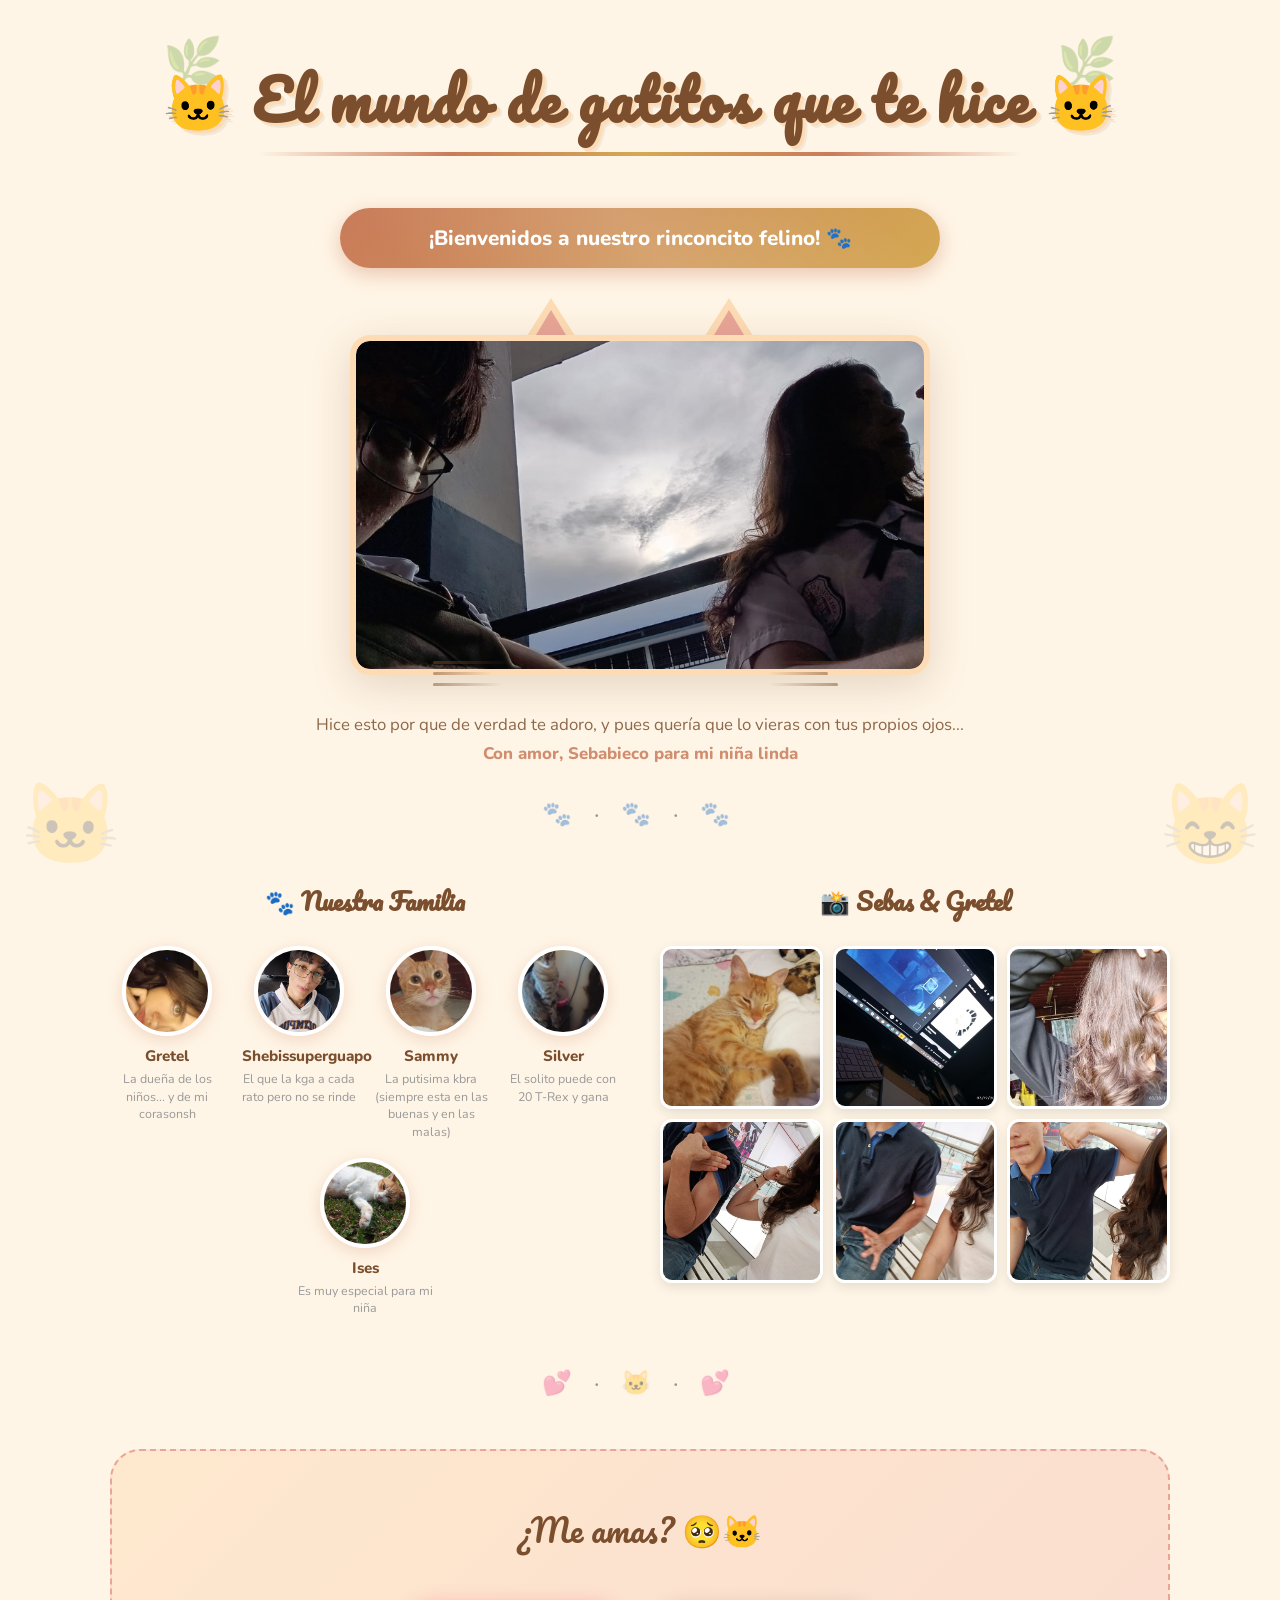
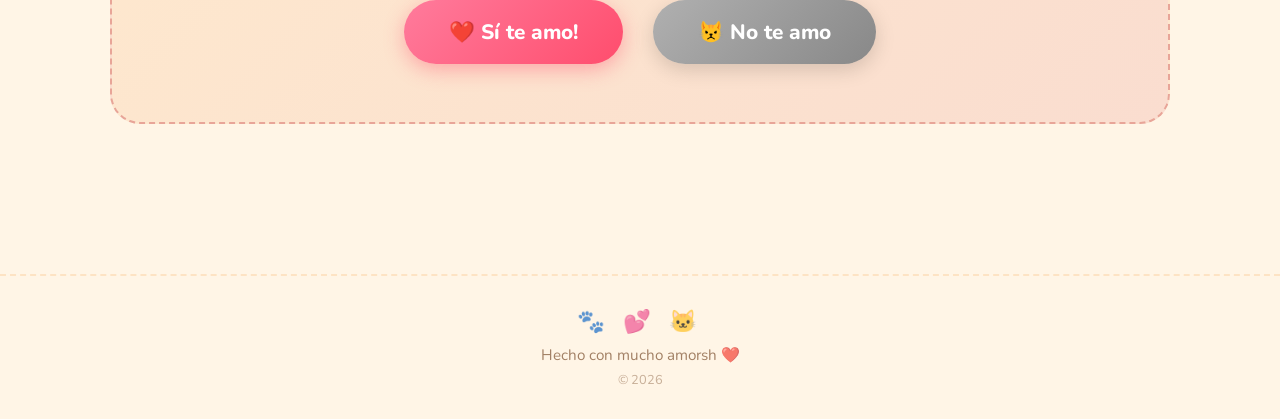
<file: index.html>
<!DOCTYPE html>
<html lang="es">
<head>
  <meta charset="UTF-8">
  <meta name="viewport" content="width=device-width, initial-scale=1.0">
  <title> Nuestro Super Mundo Michísimo </title>

  <link rel="stylesheet" href="gati.css">
  <script src="gati.js"></script>
</head>
<body>

  <!-- Fondo con patitas flotantes -->
  <div class="bg-paws" id="bgPaws"></div>

  <!-- Gatitos decorativos fijos -->
  <div class="deco-cat bl">🐱</div>
  <div class="deco-cat br">😸</div>

  <!-- OVERLAY DE ÉXITO -->
  <div class="success-overlay" id="successOverlay">
    <div class="success-box">
      <div style="font-size:4rem">🎉</div>
      <h2>Ya sabía que me amabas</h2>
      <div class="success-cats">🐱🐱🐱</div>
      <p>Eres lo mejor que me ha pasado... tú y nuestros gatitos jiji </p>
      <button class="close-success" onclick="closeSuccess()">¡Siempre! 🐾</button>
    </div>
  </div>

  <div class="page-wrapper">

    <!-- ENCABEZADO -->
    <header>
      <div class="header-deco left">🌿</div>
      <div class="header-deco right">🌿</div>
      <h1 class="site-title">🐱 El mundo de gatitos que te hice 🐱</h1>
    </header>

    <!-- BANNER DE BIENVENIDA -->
    <div class="welcome-banner">
      ¡Bienvenidos a nuestro rinconcito felino! 🐾
    </div>

    <!-- FOTO PRINCIPAL -->
    <section class="hero-section">
      <div class="hero-frame">

        <div class="cat-ears">
          <div class="cat-ear"></div>
          <div class="cat-ear"></div>
        </div>

        <div class="hero-img-container" id="heroImg">
          <img src="img/dos.jpeg" alt="Silueta de gato" class="cat-silhouette">

          <div class="img-placeholder">
            <div class="icon"></div>
            <div style="font-size:0.8rem; opacity:0.7">
            </div>
          </div>
        </div>

        <div class="whiskers">
          <div class="whisker-group left">
            <div class="whisker"></div>
            <div class="whisker" style="width:60px"></div>
            <div class="whisker" style="width:70px"></div>
          </div>

          <div class="whisker-group right">
            <div class="whisker"></div>
            <div class="whisker" style="width:60px"></div>
            <div class="whisker" style="width:70px"></div>
          </div>
        </div>

      </div>

      <p class="hero-caption">
        Hice esto por que de verdad te adoro, y pues quería que lo vieras con tus propios ojos...<br>
        <strong>Con amor, Sebabieco para mi niña linda</strong>
      </p>
    </section>

    <div class="divider">🐾 · 🐾 · 🐾</div>

    <!-- NUESTRA FAMILIA + MEMORIAS GATUNAS -->
    <div class="two-col">

      <!-- NUESTRA FAMILIA -->
      <div>

        <h2 class="section-title">🐾 Nuestra Familia</h2>

        <div class="familia-cards">

          <div class="family-card">
            <div class="avatar-frame">
              <img src="img/gre.jpeg" alt="Mi vida">
            </div>
            <h3>Gretel</h3>
            <p>La dueña de los niños... y de mi corasonsh</p>
          </div>

          <div class="family-card">
            <div class="avatar-frame">
              <img src="img/yo.jpeg" alt="Alejandro">  
            </div>
            <h3>Shebissuperguapo</h3>
            <p>El que la kga a cada rato pero no se rinde</p>
          </div>

          <div class="family-card">
            <div class="avatar-frame">
              <img src="img/sammy.jpeg" alt="Sammy">
            </div>
            <h3>Sammy</h3>
            <p>La putisima kbra (siempre esta en las buenas y en las malas)</p>
          </div>

          <div class="family-card">
            <div class="avatar-frame">
              <img src="img/Silver.jpeg" alt="Silver">
            </div>
            <h3>Silver</h3>
            <p>El solito puede con 20 T-Rex y gana</p>
          </div>

          <div class="family-card">
            <div class="avatar-frame">
              <img src="img/Ises.jpeg" alt="Ises">
            </div>
            <h3>Ises</h3>
            <p>Es muy especial para mi niña</p>
          </div>

        </div>

      </div>

      <!-- MEMORIAS GATUNAS -->
      <div>

        <h2 class="section-title">📸 Sebas & Gretel</h2>

        <div class="memories-grid">

          <div class="memory-frame">
            <img src="img/recuerdo1.jpeg" alt="Recuerdo 1">
            <div class="memory-placeholder">
              <div class="icon"></div>
            </div>
          </div>

          <div class="memory-frame">
            <img src="img/recuerdo2.jpeg" alt="Recuerdo 2">
            <div class="memory-placeholder">
              <div class="icon"></div>
            </div>
          </div>

          <div class="memory-frame">
            <img src="img/recuerdo3.jpeg" alt="Recuerdo 3">
            <div class="memory-placeholder">
              <div class="icon"></div>
            </div>
          </div>

          <div class="memory-frame">
            <img src="img/recuerdo4.jpeg" alt="Recuerdo 4">
            <div class="memory-placeholder">
              <div class="icon"></div>
            </div>
          </div>

          <div class="memory-frame">
            <img src="img/recuero5.jpeg" alt="Recuerdo 5">
            <div class="memory-placeholder">
              <div class="icon"></div>
            </div>
          </div>

          <div class="memory-frame">
            <img src="img/recuerdo6.jpeg" alt="Recuerdo 6">
            <div class="memory-placeholder">
              <div class="icon"></div>
  
            </div>
          </div>

        </div>

      </div>

    </div>

    <div class="divider">💕 · 🐱 · 💕</div>

    <!-- BOTONES DE AMOR -->
    <section class="love-section">
      <p class="love-question">¿Me amas? 🥺🐱</p>

      <div class="love-buttons" id="loveButtons">

        <button class="btn-yes" onclick="yesPressed()">
          ❤️ Sí te amo!
        </button>

        <button class="btn-no" id="noBtn">
          😾 No te amo
        </button>

      </div>
    </section>

  </div>

  <!-- PIE DE PÁGINA -->
  <footer>
    <div class="footer-icons">🐾 💕 🐱</div>
    <p>Hecho con mucho amorsh ❤️</p>
    <p style="font-size:0.8rem; margin-top:6px; opacity:0.6">© 2026</p>
  </footer>

</body>
</html>
</file>
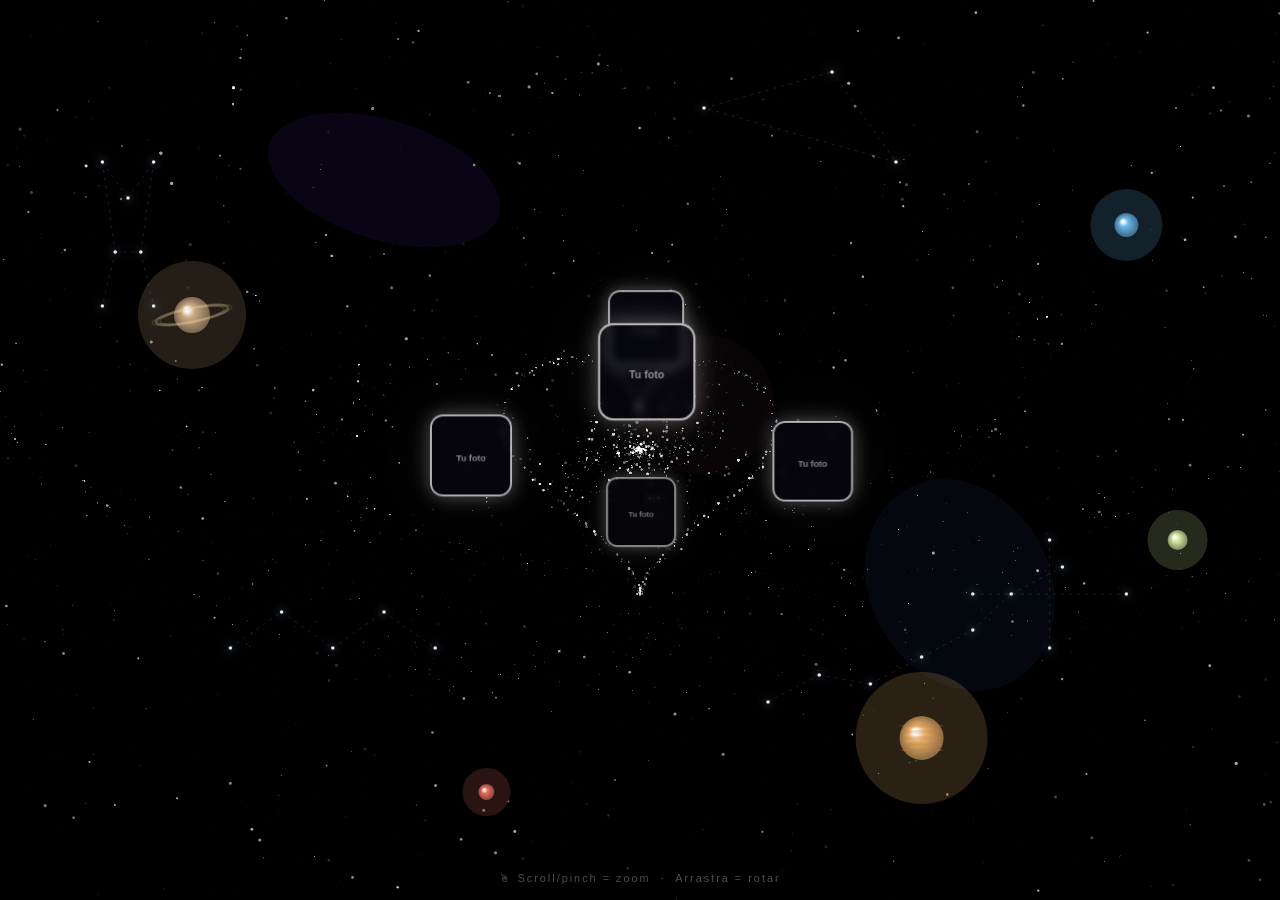
<file: VS 2.0/index2.html>
<!DOCTYPE html>
<html lang="es">
<head>
<meta charset="UTF-8">
<meta name="viewport" content="width=device-width, initial-scale=1.0">
<title>Galaxia 3D</title>
<style>
*{margin:0;padding:0;box-sizing:border-box}
html,body{width:100%;height:100%;background:#000;overflow:hidden;cursor:grab}
body.drag{cursor:grabbing}

/* WebGL canvas — fondo */
#c{position:fixed;inset:0;width:100%;height:100%}

/* Canvas 2D decorativo fijo — constelaciones/planetas en el fondo */
#deco{position:fixed;inset:0;width:100%;height:100%;pointer-events:none;z-index:1}

/* Marcos de fotos — posición absoluta calculada por JS con misma MVP */
#frames{position:fixed;inset:0;pointer-events:none;z-index:2}
.frame{
  position:absolute;
  width:88px;height:88px;
  border-radius:14px;
  border:2px solid rgba(255,255,255,0.7);
  background:rgba(10,10,20,0.55);
  backdrop-filter:blur(4px);
  box-shadow:0 0 20px rgba(255,255,255,0.3),0 0 60px rgba(255,255,255,0.08);
  overflow:hidden;
  display:flex;align-items:center;justify-content:center;
  pointer-events:auto;
  cursor:pointer;
  will-change:transform,opacity;
  transform-origin:center center;
}
.frame:hover{box-shadow:0 0 32px rgba(255,255,255,0.6)}
.frame img{width:100%;height:100%;object-fit:cover;border-radius:12px;display:block}
.frame .ph{
  display:flex;flex-direction:column;align-items:center;gap:5px;
  color:rgba(255,255,255,0.55);font:600 0.6rem/1.2 sans-serif;text-align:center;padding:8px
}
.frame .ph i{font-size:1.8rem;font-style:normal}
.frame input{position:absolute;inset:0;opacity:0;cursor:pointer;width:100%;height:100%}

#hint{
  position:fixed;bottom:16px;left:50%;transform:translateX(-50%);
  color:rgba(255,255,255,0.3);font:0.68rem/1 sans-serif;letter-spacing:2px;
  pointer-events:none;z-index:10
}
</style>
</head>
<body>
<canvas id="c"></canvas>
<canvas id="deco"></canvas>
<div id="frames">
  <div class="frame" id="f0"><div class="ph"><i></i>Tu foto</div><input type="file" accept="img/oli1.jpeg"></div>
  <div class="frame" id="f1"><div class="ph"><i></i>Tu foto</div><input type="file" accept="img/oli2.jpeg"></div>
  <div class="frame" id="f2"><div class="ph"><i></i>Tu foto</div><input type="file" accept="img/oli3.jpeg"></div>
  <div class="frame" id="f3"><div class="ph"><i></i>Tu foto</div><input type="file" accept="img/oli4.jpeg"></div>
  <div class="frame" id="f4"><div class="ph"><i></i>Tu foto</div><input type="file" accept="img/oli5.jpeg"></div>
</div>
<div id="hint">🖱 Scroll/pinch = zoom &nbsp;·&nbsp; Arrastra = rotar</div>

<script>
// ══════════════════════════════════════════════════
//  WEBGL — galaxia 3D
// ══════════════════════════════════════════════════
const cv=document.getElementById('c');
const gl=cv.getContext('webgl')||cv.getContext('experimental-webgl');

function resize(){
  cv.width=innerWidth*devicePixelRatio; cv.height=innerHeight*devicePixelRatio;
  cv.style.width=innerWidth+'px'; cv.style.height=innerHeight+'px';
  gl.viewport(0,0,cv.width,cv.height);
}
resize(); addEventListener('resize',resize);

const VS=`attribute vec3 aP;attribute float aS;attribute float aB;uniform mat4 uM;varying float vB;
void main(){vec4 p=uM*vec4(aP,1);gl_Position=p;gl_PointSize=clamp(aS*500./p.w,.5,16.);vB=aB;}`;
const FS=`precision mediump float;varying float vB;
void main(){vec2 c=gl_PointCoord-.5;float d=dot(c,c);if(d>.25)discard;
float a=(1.-smoothstep(.1,.25,d))*vB;gl_FragColor=vec4(1,1,1,a);}`;

function sh(t,s){const x=gl.createShader(t);gl.shaderSource(x,s);gl.compileShader(x);return x;}
const pr=gl.createProgram();
gl.attachShader(pr,sh(gl.VERTEX_SHADER,VS));
gl.attachShader(pr,sh(gl.FRAGMENT_SHADER,FS));
gl.linkProgram(pr);gl.useProgram(pr);
const lP=gl.getAttribLocation(pr,'aP');
const lS=gl.getAttribLocation(pr,'aS');
const lB=gl.getAttribLocation(pr,'aB');
const lM=gl.getUniformLocation(pr,'uM');

// matrix helpers
const m4=()=>new Float32Array(16);
function ident(m){m.fill(0);m[0]=m[5]=m[10]=m[15]=1;return m;}
function mul(a,b){const o=m4();for(let r=0;r<4;r++)for(let c=0;c<4;c++)o[c*4+r]=a[r]*b[c*4]+a[r+4]*b[c*4+1]+a[r+8]*b[c*4+2]+a[r+12]*b[c*4+3];return o;}
function persp(fov,asp,n,f){const m=m4(),t=1/Math.tan(fov/2);m[0]=t/asp;m[5]=t;m[10]=(f+n)/(n-f);m[11]=-1;m[14]=2*f*n/(n-f);return m;}
function Rx(a){const m=m4(),c=Math.cos(a),s=Math.sin(a);ident(m);m[5]=c;m[6]=s;m[9]=-s;m[10]=c;return m;}
function Ry(a){const m=m4(),c=Math.cos(a),s=Math.sin(a);ident(m);m[0]=c;m[2]=-s;m[8]=s;m[10]=c;return m;}
function Tz(z){const m=m4();ident(m);m[14]=z;return m;}

// particles
const P=[],SZ=[],BR=[];
const rn=Math.random;
function star(x,y,z,s,b){P.push(x,y,z);SZ.push(s);BR.push(b);}

// background sphere
for(let i=0;i<1800;i++){
  const u=rn(),v=rn(),th=Math.PI*2*u,ph=Math.acos(2*v-1),r=650+rn()*500;
  star(r*Math.sin(ph)*Math.cos(th),r*Math.cos(ph),r*Math.sin(ph)*Math.sin(th),rn()*1.8+0.3,rn()*.7+.3);
}
// spiral arms
function arm(off,n){for(let i=0;i<n;i++){
  const t=i/n*Math.PI*4.5,r=t*52+rn()*22,a=t+off+(rn()-.5)*.5,sp=(rn()-.5)*18;
  star(Math.cos(a)*r+Math.cos(a+Math.PI/2)*sp,(rn()-.5)*(r*.06+5),Math.sin(a)*r+Math.sin(a+Math.PI/2)*sp,rn()*2+.4,rn()*.8+.2);
}}
arm(0,700);arm(Math.PI,700);arm(Math.PI*.5,200);arm(Math.PI*1.5,200);
// core
for(let i=0;i<500;i++){const r=Math.pow(rn(),2)*65,th=rn()*Math.PI*2,ph=Math.acos(2*rn()-1);star(r*Math.sin(ph)*Math.cos(th),r*Math.cos(ph)*.5,r*Math.sin(ph)*Math.sin(th),rn()*3+.8,rn()*.4+.6);}
// halo
for(let i=0;i<300;i++){const r=200+rn()*200,th=rn()*Math.PI*2,ph=Math.acos(2*rn()-1);star(r*Math.sin(ph)*Math.cos(th),r*Math.cos(ph),r*Math.sin(ph)*Math.sin(th),rn()*1.2+.3,rn()*.4+.1);}
// heart (upright)
for(let i=0;i<360;i++){
  const t=i/360*Math.PI*2;
  const hx=16*Math.pow(Math.sin(t),3);
  const hy=13*Math.cos(t)-5*Math.cos(2*t)-2*Math.cos(3*t)-Math.cos(4*t);
  const sc=4.8,j=()=>(rn()-.5)*3;
  star(hx*sc+j(),hy*sc+j(),j()*2,rn()*2.5+1,rn()*.5+.5);
}

const N=P.length/3;
function mkBuf(data,loc,sz){const b=gl.createBuffer();gl.bindBuffer(gl.ARRAY_BUFFER,b);gl.bufferData(gl.ARRAY_BUFFER,new Float32Array(data),gl.STATIC_DRAW);gl.enableVertexAttribArray(loc);gl.vertexAttribPointer(loc,sz,gl.FLOAT,false,0,0);return b;}
mkBuf(P,lP,3);mkBuf(SZ,lS,1);
const brBase=new Float32Array(BR),brLive=new Float32Array(BR);
const bPh=new Float32Array(N).map(()=>rn()*Math.PI*2);
const bSp=new Float32Array(N).map(()=>rn()*.018+.004);
const bBuf=gl.createBuffer();

// ══════════════════════════════════════════════════
//  FOTO FRAMES — posiciones 3D alrededor del corazón
// ══════════════════════════════════════════════════
// Radio pequeño = pegado al corazón, distribuido en círculo
const SLOTS=[
  {wx: 95, wy:  0, wz:  0},
  {wx:-95, wy:  0, wz:  0},
  {wx:  0, wy:  0, wz: 95},
  {wx:  0, wy:  0, wz:-95},
  {wx:  0, wy: 90, wz:  0},
];
SLOTS.forEach((s,i)=>{
  s.fp=rn()*Math.PI*2;  // float phase
  const el=document.getElementById('f'+i);
  el.querySelector('input').addEventListener('change',ev=>{
    const f=ev.target.files[0];if(!f)return;
    const url=URL.createObjectURL(f);
    el.innerHTML=`<img src="${url}">`;
  });
});

// ══════════════════════════════════════════════════
//  DECO CANVAS — constelaciones, planetas, nebulosas
// ══════════════════════════════════════════════════
const dc=document.getElementById('deco');
const ctx=dc.getContext('2d');
function resizeDeco(){dc.width=innerWidth;dc.height=innerHeight;}
resizeDeco();addEventListener('resize',resizeDeco);

// Constelaciones definidas como arrays de puntos normalizados [x,y]
const CONSTELLATIONS=[
  // Orión (simplificado)
  {pts:[[.08,.18],[.10,.22],[.12,.18],[.09,.28],[.11,.28],[.08,.34],[.12,.34]],
   lines:[[0,1],[1,2],[0,3],[2,4],[3,5],[4,6],[3,4]]},
  // Cruz del Sur
  {pts:[[.82,.60],[.82,.72],[.76,.66],[.88,.66]],
   lines:[[0,1],[2,3]]},
  // Casiopea (W)
  {pts:[[.18,.72],[.22,.68],[.26,.72],[.30,.68],[.34,.72]],
   lines:[[0,1],[1,2],[2,3],[3,4]]},
  // Triángulo de verano
  {pts:[[.55,.12],[.65,.08],[.70,.18]],
   lines:[[0,1],[1,2],[2,0]]},
  // Osa mayor (mango de cacerola)
  {pts:[[.60,.78],[.64,.75],[.68,.76],[.72,.73],[.76,.70],[.79,.66],[.83,.63]],
   lines:[[0,1],[1,2],[2,3],[3,4],[4,5],[5,6]]},
];

// Estrellas fijas del fondo (canvas 2D)
const BG_STARS=Array.from({length:400},()=>({
  x:rn(),y:rn(),r:rn()*1.4+.2,ph:rn()*Math.PI*2,sp:rn()*.012+.003
}));

// Planetas
const PLANETS=[
  {x:.15,y:.35,r:18,color:'#c8a882',rings:true,  rColor:'#e8d0a0',label:'Saturno'},
  {x:.88,y:.25,r:12,color:'#6ab4e8',rings:false, label:'Neptuno'},
  {x:.72,y:.82,r:22,color:'#e8b06a',rings:false, label:'Júpiter', bands:true},
  {x:.38,y:.88,r:8, color:'#e87060',rings:false, label:'Marte'},
  {x:.92,y:.60,r:10,color:'#d4e8a0',rings:false, label:'Urano'},
];

// Shooting stars
const SHOOTS=[];
function spawnShoot(){
  if(SHOOTS.length>6)return;
  SHOOTS.push({x:rn(),y:rn()*.4,vx:(rn()*.006+.003)*(rn()<.5?1:-1),vy:rn()*.004+.002,life:1,len:rn()*80+40});
}
setInterval(spawnShoot,2200);

// Nebulosas
const NEBULAE=[
  {x:.30,y:.20,rx:120,ry:60,  color:'rgba(80,40,160,.12)', angle:.3},
  {x:.75,y:.65,rx:90, ry:110, color:'rgba(40,80,140,.10)', angle:-.5},
  {x:.55,y:.45,rx:70, ry:70,  color:'rgba(100,50,80,.08)',  angle:0},
];

// ── helper: darken/lighten a hex color ──────────────────
function shadeColor(hex,pct){
  const n=parseInt(hex.slice(1),16);
  const r=Math.min(255,Math.max(0,((n>>16)&255)*(1+pct)));
  const g=Math.min(255,Math.max(0,((n>>8) &255)*(1+pct)));
  const b=Math.min(255,Math.max(0,( n     &255)*(1+pct)));
  return `rgb(${r|0},${g|0},${b|0})`;
}
function hexToRgba(hex,a){
  const n=parseInt(hex.slice(1),16);
  return `rgba(${(n>>16)&255},${(n>>8)&255},${n&255},${a})`;
}

function drawDeco(){
  const W=dc.width,H=dc.height;
  ctx.clearRect(0,0,W,H);

  // Nebulosas
  NEBULAE.forEach(n=>{
    ctx.save();
    ctx.translate(n.x*W,n.y*H);
    ctx.rotate(n.angle);
    ctx.scale(1,n.ry/n.rx);
    ctx.fillStyle=n.color;
    ctx.beginPath();ctx.arc(0,0,n.rx,0,Math.PI*2);ctx.fill();
    ctx.restore();
  });

  // Planetas
  PLANETS.forEach(p=>{
    const px=p.x*W,py=p.y*H;
    ctx.save();
    // glow
    ctx.globalAlpha=0.18;
    ctx.fillStyle=p.color;
    ctx.beginPath();ctx.arc(px,py,p.r*3,0,Math.PI*2);ctx.fill();
    ctx.globalAlpha=1;

    // planet body gradient
    const pg=ctx.createRadialGradient(px-p.r*.3,py-p.r*.3,p.r*.1,px,py,p.r);
    pg.addColorStop(0,'#ffffff');
    pg.addColorStop(.3,p.color);
    pg.addColorStop(1,shadeColor(p.color,-.4));
    ctx.fillStyle=pg;
    ctx.beginPath();ctx.arc(px,py,p.r,0,Math.PI*2);ctx.fill();

    // bands (Jupiter)
    if(p.bands){
      ctx.save();ctx.globalAlpha=0.25;ctx.fillStyle='#c87840';
      for(let b=-2;b<=2;b++){
        ctx.beginPath();
        ctx.ellipse(px,py+b*p.r*.28,p.r,p.r*.08,0,0,Math.PI*2);
        ctx.fill();
      }
      ctx.restore();
    }

    // rings (Saturn)
    if(p.rings){
      ctx.save();
      ctx.strokeStyle='rgba(232,208,160,0.55)';
      for(let ri=1;ri<=3;ri++){
        ctx.lineWidth=ri===2?3:1.5;
        ctx.globalAlpha=ri===2?.5:.25;
        ctx.beginPath();
        ctx.ellipse(px,py,p.r*(1.6+ri*.22),p.r*.38,-.2,0,Math.PI*2);
        ctx.stroke();
      }
      ctx.restore();
    }
    ctx.restore();
  });

  // Constelaciones
  CONSTELLATIONS.forEach(con=>{
    const pts=con.pts.map(p=>({x:p[0]*W,y:p[1]*H}));
    // lines
    ctx.save();
    ctx.strokeStyle='rgba(200,220,255,0.18)';
    ctx.lineWidth=.8;
    ctx.setLineDash([3,5]);
    con.lines.forEach(([a,b])=>{
      ctx.beginPath();ctx.moveTo(pts[a].x,pts[a].y);ctx.lineTo(pts[b].x,pts[b].y);ctx.stroke();
    });
    ctx.setLineDash([]);
    // dots
    pts.forEach(p=>{
      ctx.globalAlpha=.9;
      ctx.fillStyle='#fff';
      ctx.shadowColor='#aaccff';ctx.shadowBlur=8;
      ctx.beginPath();ctx.arc(p.x,p.y,1.8,0,Math.PI*2);ctx.fill();
    });
    ctx.restore();
  });

  // Background twinkling stars
  BG_STARS.forEach(s=>{
    s.ph+=s.sp;
    const a=Math.sin(s.ph)*.45+.55;
    ctx.globalAlpha=a*.7;
    ctx.fillStyle='#fff';
    ctx.beginPath();ctx.arc(s.x*W,s.y*H,s.r,0,Math.PI*2);ctx.fill();
  });
  ctx.globalAlpha=1;

  // Shooting stars
  for(let i=SHOOTS.length-1;i>=0;i--){
    const s=SHOOTS[i];
    s.x+=s.vx;s.y+=s.vy;s.life-=.008;
    if(s.life<=0||s.x<0||s.x>1||s.y>1){SHOOTS.splice(i,1);continue;}
    ctx.save();
    const grd=ctx.createLinearGradient(s.x*W,s.y*H,(s.x-s.vx*s.len/.006)*W,(s.y-s.vy*s.len/.006)*H);
    grd.addColorStop(0,`rgba(255,255,255,${s.life*.9})`);
    grd.addColorStop(1,'transparent');
    ctx.strokeStyle=grd;ctx.lineWidth=1.5;
    ctx.beginPath();ctx.moveTo(s.x*W,s.y*H);
    ctx.lineTo((s.x-s.vx*20)*W,(s.y-s.vy*20)*H);
    ctx.stroke();ctx.restore();
  }

  requestAnimationFrame(drawDeco);
}
drawDeco();

function shadeColor(hex,pct){
  const n=parseInt(hex.slice(1),16);
  const r=Math.min(255,Math.max(0,((n>>16)&255)*(1+pct)));
  const g=Math.min(255,Math.max(0,((n>>8)&255)*(1+pct)));
  const b=Math.min(255,Math.max(0,(n&255)*(1+pct)));
  return `rgb(${r|0},${g|0},${b|0})`;
}

// ══════════════════════════════════════════════════
//  INTERACCIÓN — drag + zoom
// ══════════════════════════════════════════════════
let rx=-0.42,ry=0,vx=0,vy=.0018,drag=false,lx=0,ly=0;
let camZ=-520,zVel=0;
const CAM_MIN=-150,CAM_MAX=-950;

document.addEventListener('mousedown',e=>{drag=true;lx=e.clientX;ly=e.clientY;vx=vy=0;document.body.classList.add('drag');});
document.addEventListener('mousemove',e=>{if(!drag)return;vy=(e.clientX-lx)*.005;vx=(e.clientY-ly)*.005;ry+=vy;rx+=vx;rx=Math.max(-1.5,Math.min(1.5,rx));lx=e.clientX;ly=e.clientY;});
document.addEventListener('mouseup',()=>{drag=false;document.body.classList.remove('drag');});
document.addEventListener('wheel',e=>{e.preventDefault();zVel+=e.deltaY*.45;},{passive:false});

let pinch0=null;
document.addEventListener('touchstart',e=>{
  if(e.touches.length===1){const t=e.touches[0];drag=true;lx=t.clientX;ly=t.clientY;vx=vy=0;}
  if(e.touches.length===2){drag=false;const dx=e.touches[0].clientX-e.touches[1].clientX,dy=e.touches[0].clientY-e.touches[1].clientY;pinch0=Math.hypot(dx,dy);}
},{passive:true});
document.addEventListener('touchmove',e=>{
  if(e.touches.length===1&&drag){const t=e.touches[0];vy=(t.clientX-lx)*.005;vx=(t.clientY-ly)*.005;ry+=vy;rx+=vx;rx=Math.max(-1.5,Math.min(1.5,rx));lx=t.clientX;ly=t.clientY;}
  if(e.touches.length===2&&pinch0!==null){const dx=e.touches[0].clientX-e.touches[1].clientX,dy=e.touches[0].clientY-e.touches[1].clientY;const d=Math.hypot(dx,dy);zVel-=(d-pinch0)*3;pinch0=d;}
},{passive:true});
document.addEventListener('touchend',e=>{if(e.touches.length<2)pinch0=null;if(e.touches.length===0)drag=false;});

// ══════════════════════════════════════════════════
//  PROYECCIÓN — misma que WebGL (para los frames)
//  Multiplica el punto 3D por la misma MVP
// ══════════════════════════════════════════════════
function mvpTransform(wx,wy,wz,mvp){
  // vec4 = mvp * [wx,wy,wz,1]
  const x=mvp[0]*wx+mvp[4]*wy+mvp[8]*wz +mvp[12];
  const y=mvp[1]*wx+mvp[5]*wy+mvp[9]*wz +mvp[13];
  const z=mvp[2]*wx+mvp[6]*wy+mvp[10]*wz+mvp[14];
  const w=mvp[3]*wx+mvp[7]*wy+mvp[11]*wz+mvp[15];
  if(w<=0)return null;
  const ndcX=x/w, ndcY=y/w;
  return{
    sx:(ndcX*.5+.5)*innerWidth,
    sy:(-ndcY*.5+.5)*innerHeight,
    depth:w
  };
}

// ══════════════════════════════════════════════════
//  RENDER LOOP
// ══════════════════════════════════════════════════
let tick=0;
function frame(){
  tick+=.016;

  // zoom
  zVel*=.88; camZ=Math.max(CAM_MAX,Math.min(CAM_MIN,camZ+zVel));

  // rotation
  if(!drag){vy+=(0.0018-vy)*.025;vx*=.94;ry+=vy;rx+=vx;rx=Math.max(-1.5,Math.min(1.5,rx));}

  // twinkle
  for(let i=0;i<N;i++){bPh[i]+=bSp[i];brLive[i]=brBase[i]*(.5+.5*Math.sin(bPh[i]));}
  gl.bindBuffer(gl.ARRAY_BUFFER,bBuf);
  gl.bufferData(gl.ARRAY_BUFFER,brLive,gl.DYNAMIC_DRAW);
  gl.enableVertexAttribArray(lB);
  gl.vertexAttribPointer(lB,1,gl.FLOAT,false,0,0);

  // build MVP — same used for frames
  const asp=cv.width/cv.height;
  const mvp=mul(persp(Math.PI/3.5,asp,1,3000), mul(Tz(camZ), mul(Rx(rx),Ry(ry))));

  gl.uniformMatrix4fv(lM,false,mvp);
  gl.clearColor(0,0,0,1);
  gl.clear(gl.COLOR_BUFFER_BIT|gl.DEPTH_BUFFER_BIT);
  gl.enable(gl.BLEND);
  gl.blendFunc(gl.SRC_ALPHA,gl.ONE);
  gl.drawArrays(gl.POINTS,0,N);

  // ── position photo frames using the EXACT same MVP ──
  SLOTS.forEach((s,i)=>{
    s.fp+=.013;
    const floatOff=Math.sin(s.fp)*10; // ±10px float

    const proj=mvpTransform(s.wx,s.wy,s.wz,mvp);
    const el=document.getElementById('f'+i);

    if(!proj||proj.depth<=0){el.style.opacity='0';return;}

    // NDC depth gives us natural perspective scale
    const scale=Math.max(.25,Math.min(1.8,480/proj.depth));
    const alpha=Math.max(0,Math.min(1,(scale-.2)*1.5));
    const hw=44*scale; // half-width for centering

    el.style.opacity=alpha;
    el.style.transform=`translate(${proj.sx-hw}px,${proj.sy-hw+floatOff}px) scale(${scale})`;
    el.style.zIndex=Math.round(5000-proj.depth);
  });

  requestAnimationFrame(frame);
}
frame();
</script>
</body>
</html>
</file>
<file: gati.css>
@import url('https://fonts.googleapis.com/css2?family=Pacifico&family=Nunito:wght@400;600;700;800&display=swap');

:root {
  --cream: #FFF5E6;
  --peach: #FDDCB5;
  --warm-brown: #7B4F2E;
  --rose: #E8A598;
  --sage: #A8B89A;
  --light-sage: #D4E0CC;
  --terracotta: #C97B5A;
  --soft-pink: #F5C5B8;
  --deep-brown: #4A2C0A;
  --gold: #D4A853;
}

* { margin: 0; padding: 0; box-sizing: border-box; }

body {
  font-family: 'Nunito', sans-serif;
  background-color: var(--cream);
  overflow-x: hidden;
  cursor: url("data:image/svg+xml,%3Csvg xmlns='http://www.w3.org/2000/svg' width='32' height='32' viewBox='0 0 32 32'%3E%3Ctext y='28' font-size='28'%3E🐾%3C/text%3E%3C/svg%3E"), auto;
}

/* ===== FLOATING PAWS BACKGROUND ===== */
.bg-paws {
  position: fixed;
  top: 0; left: 0;
  width: 100%; height: 100%;
  pointer-events: none;
  z-index: 0;
  overflow: hidden;
}

.bg-paw {
  position: absolute;
  font-size: 2rem;
  opacity: 0.08;
  animation: floatPaw 20s infinite linear;
}

@keyframes floatPaw {
  0%   { transform: translateY(100vh) rotate(0deg); opacity: 0; }
  10%  { opacity: 0.08; }
  90%  { opacity: 0.08; }
  100% { transform: translateY(-100px) rotate(360deg); opacity: 0; }
}

/* ===== MAIN WRAPPER ===== */
.page-wrapper {
  position: relative;
  z-index: 1;
  max-width: 1100px;
  margin: 0 auto;
  padding: 0 20px 60px;
}

/* ===== HEADER ===== */
header {
  text-align: center;
  padding: 50px 20px 30px;
  position: relative;
}

.header-deco {
  position: absolute;
  font-size: 3rem;
  opacity: 0.3;
  animation: sway 4s ease-in-out infinite;
}
.header-deco.left  { left: 5%; top: 30px; }
.header-deco.right { right: 5%; top: 30px; animation-delay: -2s; }

@keyframes sway {
  0%, 100% { transform: rotate(-5deg); }
  50%       { transform: rotate(5deg); }
}

.site-title {
  font-family: 'Pacifico', cursive;
  font-size: clamp(2rem, 5vw, 3.5rem);
  color: var(--warm-brown);
  letter-spacing: 2px;
  text-shadow: 3px 3px 0px var(--peach), 5px 5px 0px rgba(0,0,0,0.05);
  position: relative;
  display: inline-block;
}

.site-title::after {
  content: '';
  position: absolute;
  bottom: -8px;
  left: 10%;
  width: 80%;
  height: 4px;
  background: linear-gradient(90deg, transparent, var(--terracotta), var(--gold), var(--terracotta), transparent);
  border-radius: 2px;
}

/* ===== WELCOME BANNER ===== */
.welcome-banner {
  background: linear-gradient(135deg, var(--terracotta), var(--gold));
  color: white;
  text-align: center;
  padding: 16px 40px;
  border-radius: 50px;
  font-size: 1.3rem;
  font-weight: 800;
  margin: 30px auto;
  max-width: 600px;
  box-shadow: 0 6px 20px rgba(201, 123, 90, 0.4);
  position: relative;
  overflow: hidden;
}

.welcome-banner::before {
  content: '';
  position: absolute;
  top: -50%;
  left: -50%;
  width: 200%;
  height: 200%;
  background: linear-gradient(45deg, transparent 30%, rgba(255,255,255,0.15) 50%, transparent 70%);
  animation: shimmer 3s infinite;
}

@keyframes shimmer {
  0%   { transform: translateX(-100%) rotate(45deg); }
  100% { transform: translateX(100%) rotate(45deg); }
}

/* ===== HERO IMAGE ===== */
.hero-section {
  text-align: center;
  margin: 20px 0 30px;
  position: relative;
}

.hero-frame {
  display: inline-block;
  position: relative;
}

.cat-ears {
  display: flex;
  justify-content: space-around;
  width: 75%;
  margin: 0 auto -18px;
  padding: 0 40px;
}

.cat-ear {
  width: 0;
  height: 0;
  border-left: 35px solid transparent;
  border-right: 35px solid transparent;
  border-bottom: 55px solid var(--peach);
  position: relative;
}

.cat-ear::after {
  content: '';
  position: absolute;
  top: 12px;
  left: -18px;
  width: 0;
  height: 0;
  border-left: 18px solid transparent;
  border-right: 18px solid transparent;
  border-bottom: 30px solid var(--rose);
}

.hero-img-container {
  width: 580px;
  max-width: 90vw;
  height: 340px;
  background: linear-gradient(135deg, var(--peach) 0%, var(--soft-pink) 50%, var(--peach) 100%);
  border-radius: 20px;
  border: 6px solid var(--peach);
  box-shadow: 0 10px 40px rgba(123, 79, 46, 0.2), inset 0 0 0 2px rgba(255,255,255,0.5);
  display: flex;
  align-items: center;
  justify-content: center;
  overflow: hidden;
  position: relative;
  margin: 0 auto;
}

.hero-img-container img {
  width: 100%; height: 100%;
  object-fit: cover;
  border-radius: 14px;
}

.img-placeholder {
  display: flex;
  flex-direction: column;
  align-items: center;
  gap: 12px;
  color: var(--terracotta);
  opacity: 0.6;
  font-size: 0.95rem;
  font-weight: 700;
}

.img-placeholder .icon { font-size: 3.5rem; }

.whiskers {
  display: flex;
  justify-content: space-between;
  width: 75%;
  margin: -14px auto 0;
  padding: 0 10px;
  pointer-events: none;
}

.whisker-group {
  display: flex;
  flex-direction: column;
  gap: 8px;
}

.whisker {
  height: 3px;
  width: 80px;
  background: linear-gradient(90deg, var(--warm-brown), transparent);
  border-radius: 2px;
  opacity: 0.5;
}

.whisker-group.right .whisker {
  background: linear-gradient(270deg, var(--warm-brown), transparent);
}

.hero-caption {
  margin-top: 25px;
  color: var(--warm-brown);
  font-size: 1.05rem;
  line-height: 1.7;
  opacity: 0.85;
}

.hero-caption strong {
  font-weight: 800;
  color: var(--terracotta);
}

/* ===== TWO COLUMN SECTION ===== */
.two-col {
  display: grid;
  grid-template-columns: 1fr 1fr;
  gap: 40px;
  margin: 50px 0;
}

@media (max-width: 700px) { .two-col { grid-template-columns: 1fr; } }

/* ===== SECTION TITLE ===== */
.section-title {
  font-family: 'Pacifico', cursive;
  font-size: 1.5rem;
  color: var(--warm-brown);
  text-align: center;
  margin-bottom: 24px;
  display: flex;
  align-items: center;
  justify-content: center;
  gap: 10px;
}

/* ===== FAMILIA CARDS ===== */
.familia-cards {
  display: flex;
  flex-wrap: wrap;
  gap: 18px;
  justify-content: center;
}

.family-card {
  text-align: center;
  flex: 1;
  min-width: 110px;
  max-width: 140px;
}

.avatar-frame {
  width: 90px;
  height: 90px;
  border-radius: 50%;
  margin: 0 auto 10px;
  background: linear-gradient(135deg, var(--peach), var(--soft-pink));
  border: 4px solid white;
  box-shadow: 0 4px 15px rgba(201, 123, 90, 0.25);
  display: flex;
  align-items: center;
  justify-content: center;
  overflow: hidden;
  font-size: 2.5rem;
  transition: transform 0.3s;
}

.avatar-frame:hover { transform: scale(1.1) rotate(5deg); }

.avatar-frame img {
  width: 100%; height: 100%;
  object-fit: cover;
}

.family-card h3 {
  font-weight: 800;
  color: var(--warm-brown);
  font-size: 0.95rem;
}

.family-card p {
  font-size: 0.78rem;
  color: #999;
  margin-top: 4px;
  line-height: 1.4;
}

/* ===== MEMORIES GALLERY ===== */
.memories-grid {
  display: grid;
  grid-template-columns: repeat(3, 1fr);
  gap: 10px;
}

.memory-frame {
  aspect-ratio: 1;
  background: linear-gradient(135deg, var(--peach), var(--light-sage));
  border-radius: 12px;
  border: 3px solid white;
  box-shadow: 0 4px 12px rgba(0,0,0,0.1);
  display: flex;
  align-items: center;
  justify-content: center;
  overflow: hidden;
  transition: transform 0.3s, box-shadow 0.3s;
  cursor: pointer;
  position: relative;
}

.memory-frame:hover {
  transform: rotate(2deg) scale(1.05);
  box-shadow: 0 8px 20px rgba(0,0,0,0.15);
  z-index: 2;
}

.memory-frame img { width: 100%; height: 100%; object-fit: cover; }

.memory-placeholder {
  display: flex;
  flex-direction: column;
  align-items: center;
  gap: 6px;
  color: var(--terracotta);
  opacity: 0.5;
  font-size: 0.7rem;
  font-weight: 700;
}

.memory-placeholder .icon { font-size: 2rem; }

/* ===== DECORATIVE DIVIDER ===== */
.divider {
  text-align: center;
  margin: 30px 0;
  font-size: 1.5rem;
  opacity: 0.4;
  letter-spacing: 8px;
}

/* ===== LOVE BUTTON SECTION ===== */
.love-section {
  text-align: center;
  margin: 50px 0;
  padding: 50px 30px;
  background: linear-gradient(135deg, rgba(253, 220, 181, 0.5), rgba(245, 197, 184, 0.5));
  border-radius: 30px;
  border: 2px dashed var(--rose);
  position: relative;
}

.love-question {
  font-family: 'Pacifico', cursive;
  font-size: clamp(1.4rem, 3vw, 2rem);
  color: var(--warm-brown);
  margin-bottom: 35px;
}

.love-buttons {
  display: flex;
  gap: 30px;
  justify-content: center;
  flex-wrap: wrap;
  min-height: 80px;
  align-items: center;
  position: relative;
}

.btn-yes {
  background: linear-gradient(135deg, #FF7B9C, #FF4D6D);
  color: white;
  border: none;
  padding: 18px 45px;
  border-radius: 50px;
  font-family: 'Nunito', sans-serif;
  font-size: 1.3rem;
  font-weight: 800;
  cursor: pointer;
  box-shadow: 0 6px 20px rgba(255, 77, 109, 0.4);
  transition: transform 0.2s, box-shadow 0.2s;
  position: relative;
  overflow: hidden;
}

.btn-yes::before {
  content: '';
  position: absolute;
  top: -50%; left: -50%;
  width: 200%; height: 200%;
  background: radial-gradient(circle, rgba(255,255,255,0.3) 0%, transparent 60%);
  opacity: 0;
  transition: opacity 0.3s;
}

.btn-yes:hover {
  transform: scale(1.08);
  box-shadow: 0 10px 30px rgba(255, 77, 109, 0.5);
}

.btn-yes:hover::before { opacity: 1; }

.btn-no {
  background: linear-gradient(135deg, #B0B0B0, #888);
  color: white;
  border: none;
  padding: 18px 45px;
  border-radius: 50px;
  font-family: 'Nunito', sans-serif;
  font-size: 1.3rem;
  font-weight: 800;
  cursor: pointer;
  box-shadow: 0 6px 20px rgba(0,0,0,0.15);
  white-space: nowrap;
  /* JS se encarga del posicionamiento */
}

/* ===== CONFETTI & KITTIES ===== */
.confetti-piece {
  position: fixed;
  width: 12px;
  height: 12px;
  border-radius: 3px;
  pointer-events: none;
  z-index: 9999;
  animation: confettiFall linear forwards;
}

@keyframes confettiFall {
  0%   { transform: translateY(-20px) rotate(0deg); opacity: 1; }
  100% { transform: translateY(100vh) rotate(720deg); opacity: 0; }
}

.flying-kitty {
  position: fixed;
  font-size: 2.5rem;
  pointer-events: none;
  z-index: 9999;
  animation: kittyFly 2s ease-out forwards;
}

@keyframes kittyFly {
  0%   { transform: translateY(0) scale(0) rotate(0deg); opacity: 1; }
  50%  { transform: translateY(-120px) scale(1.2) rotate(180deg); opacity: 1; }
  100% { transform: translateY(-250px) scale(0.5) rotate(360deg); opacity: 0; }
}

/* ===== DECORATIVE CATS ===== */
.deco-cat {
  position: fixed;
  font-size: 5rem;
  opacity: 0.2;
  pointer-events: none;
  z-index: 0;
}
.deco-cat.bl { bottom: 20px; left: 20px; transform: scaleX(-1); }
.deco-cat.br { bottom: 20px; right: 20px; }

/* ===== SUCCESS OVERLAY ===== */
.success-overlay {
  position: fixed;
  inset: 0;
  background: rgba(0,0,0,0.5);
  z-index: 10000;
  display: none;
  align-items: center;
  justify-content: center;
  animation: fadeIn 0.3s;
}

.success-overlay.show { display: flex; }

@keyframes fadeIn { from { opacity: 0; } to { opacity: 1; } }

.success-box {
  background: white;
  border-radius: 30px;
  padding: 50px 60px;
  text-align: center;
  max-width: 500px;
  box-shadow: 0 30px 80px rgba(0,0,0,0.2);
  animation: popIn 0.5s cubic-bezier(0.34, 1.56, 0.64, 1);
}

@keyframes popIn {
  from { transform: scale(0.5) rotate(-10deg); opacity: 0; }
  to   { transform: scale(1) rotate(0deg); opacity: 1; }
}

.success-box h2 {
  font-family: 'Pacifico', cursive;
  font-size: 2.2rem;
  color: #FF4D6D;
  margin: 15px 0;
}

.success-box p {
  color: var(--warm-brown);
  font-size: 1.1rem;
  margin-bottom: 20px;
}

.success-cats {
  font-size: 3rem;
  letter-spacing: 10px;
  animation: bounce 1s infinite;
}

@keyframes bounce {
  0%, 100% { transform: translateY(0); }
  50%       { transform: translateY(-10px); }
}

.close-success {
  background: linear-gradient(135deg, #FF7B9C, #FF4D6D);
  color: white;
  border: none;
  padding: 14px 35px;
  border-radius: 50px;
  font-size: 1rem;
  font-weight: 800;
  cursor: pointer;
  margin-top: 15px;
  font-family: 'Nunito', sans-serif;
  transition: transform 0.2s;
}

.close-success:hover { transform: scale(1.05); }

/* ===== FOOTER ===== */
footer {
  text-align: center;
  padding: 30px;
  color: var(--warm-brown);
  opacity: 0.7;
  font-size: 0.95rem;
  border-top: 2px dashed var(--peach);
  margin-top: 40px;
}

.footer-icons {
  font-size: 1.4rem;
  margin-bottom: 8px;
  letter-spacing: 6px;
}

.footer-icons {
  font-size: 1.4rem;
  margin-bottom: 8px;
  letter-spacing: 6px;
}
</file>
